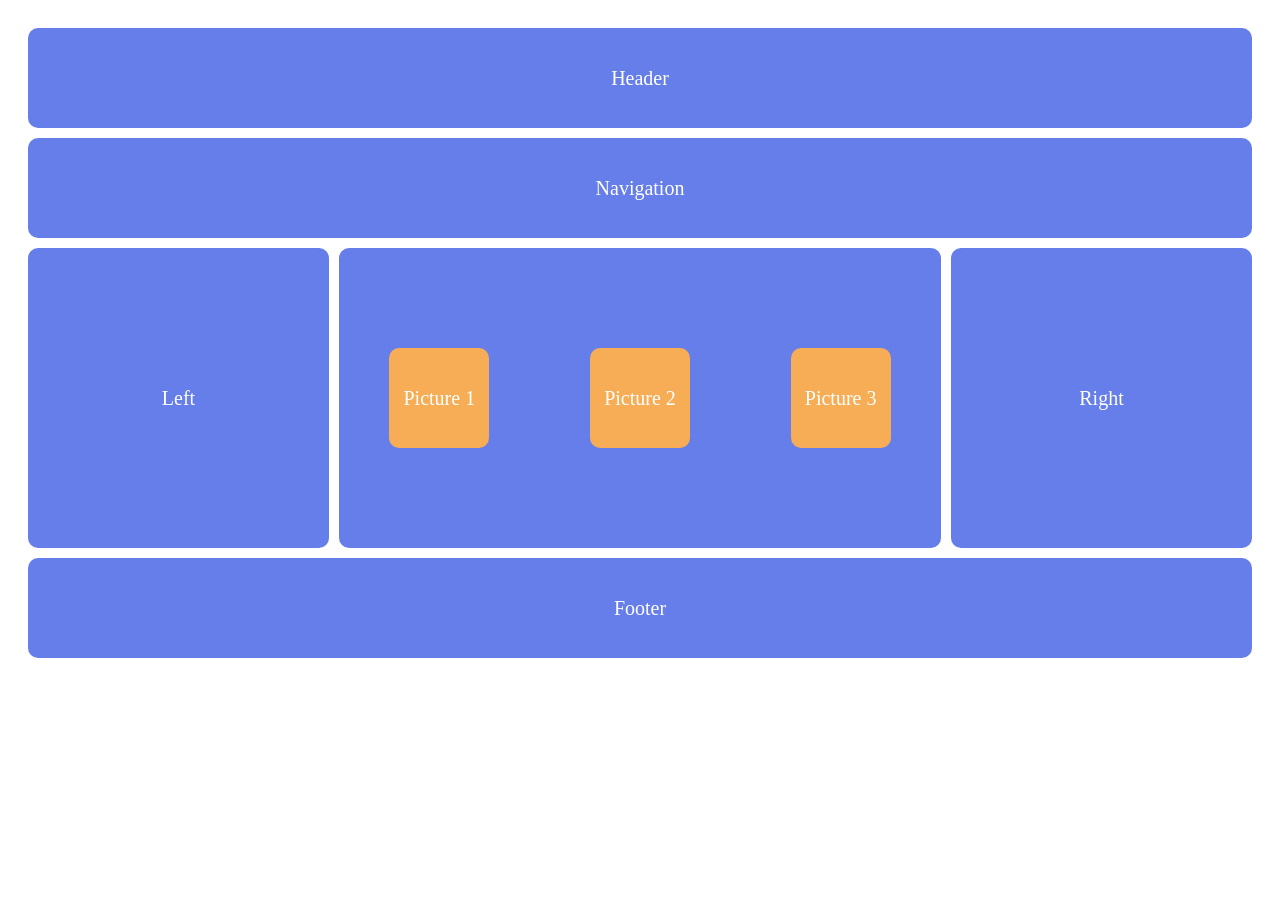
<file: Grid/index.html>
<!DOCTYPE html>
<html lang="en">
<head>
    <meta charset="UTF-8">
    <meta name="viewport" content="width=device-width, initial-scale=1.0">
    <link rel="stylesheet" href="style.css">
    <title>CSS Grid</title>
</head>
<body>
    <div class="main-container">
        <div class="section header">Header</div>
        <div class="section navigation">Navigation</div>
        <div class="section left">Left</div>
        <div class="section middle">
            <div class="picture">Picture 1</div>
            <div class="picture">Picture 2</div>
            <div class="picture">Picture 3</div>
        </div>
        <div class="section right">Right</div>
        <div class="section footer">Footer</div>
    </div>
</body>
</html>
</file>
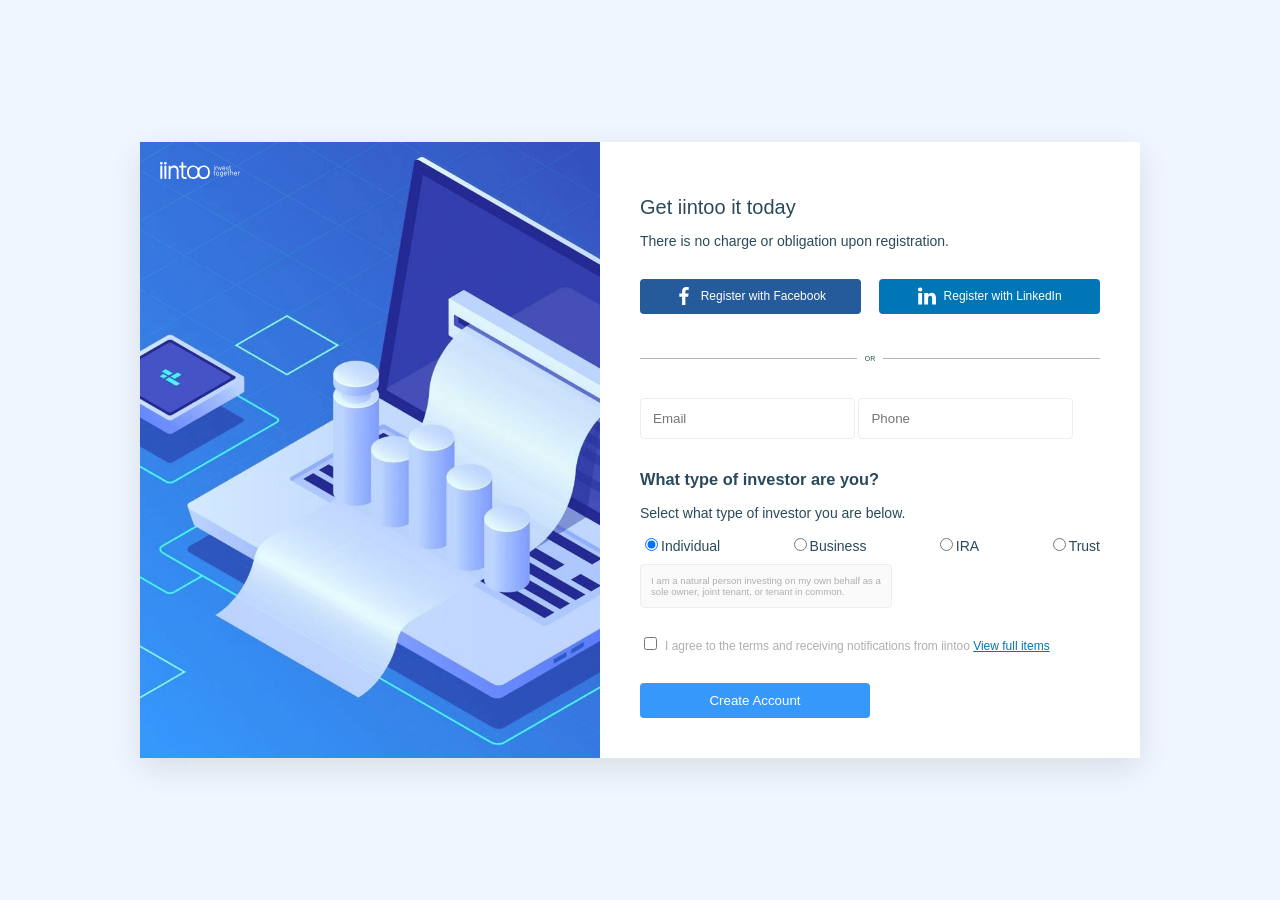
<file: Project_1/index.html>
<!DOCTYPE html>
<html lang="en">
<head>
    <meta charset="UTF-8">
    <meta name="viewport" content="width=device-width, initial-scale=1.0">
    <link rel="stylesheet" href="style.css">
    <title>Iintoo Registration Page</title>
</head>
<body>
    <div class="container">
        <div class="sidebar">
            <img src="./bg.jpg" alt="The main photo of the page" class="main-img">
            <img src="./logo.svg" alt="Iintoo logo" class="logo-img">
        </div>

        <main class="form">
            <h1>Get iintoo it today</h1>
            <p class="subtitle">There is no charge or obligation upon registration.</p>
            <br>
            <div class="social-buttons">
                <button class="facebook-btn">
                    <img src="./facebook.svg" alt="Facebook logo" class="btn-logo">
                    Register with Facebook
                </button>
                    <button class="linkedin-btn">
                    <img src="./linkedin.svg" alt="LinkedIn Logo" class="btn-logo">
                    Register with LinkedIn
                </button>
                </div>
                <br>
            <div class="divider">OR</div>
            <br>
            <form>
                <div class="input-group">
                    <input type="email" placeholder="Email">
                    <input type="number" placeholder="Phone">
                </div>

                <h3>What type of investor are you?</h3>
                <p>Select what type of investor you are below.</p>
                <div class="investor-group">
                    <label><input type="radio" name="investor" checked>Individual</label>
                    <label><input type="radio" name="investor">Business</label>
                    <label><input type="radio" name="investor">IRA</label>
                    <label><input type="radio" name="investor">Trust</label>
                </div>

                <p class="hint">I am a natural person investing on my own behalf as a sole owner, joint tenant, or tenant in common.</p>
                <br>
                <label class="checkbox">
                    <input type="checkbox">I agree to the terms and receiving notifications from iintoo 
                    <span class="linked-text">View full items</span>
                </label>

                <br>
                <button class="submission-btn" type="submit">Create Account</button>
            </form>
        </main>
    </div>
</body>
</html>
</file>
<file: Grid/style.css>
.main-container {
    display: grid;
    grid-template-columns: 1fr 2fr 1fr;
    grid-template-rows: 100px 100px 300px 100px;
    /* repeat(auto-fit, minmax(150px, 1fr)); */
    gap: 10px;
    padding: 20px;
}

.section {
    background-color: #667eea;
    color: white;
    display: flex;
    justify-content: center;
    align-items: center;
    font-size: 20px;
    border-radius: 10px;
}

.header {
    grid-column: 1/4;
}

.navigation {
    grid-column: 1/4;
}

.left {
    grid-column: 1/2;
}

.right {
    grid-column: 3/4;
}

.middle {
    grid-column: 2/3;
}

.footer {
    grid-column: 1/4;
}

.middle {
    display: flex;
    justify-content: space-around;
    align-items: center;
}

.picture {
    background-color: #f6ad55;
    width: 100px;
    height: 100px;
    display: flex;
    justify-content: center;
    align-items: center;
    border-radius: 10px;
}
</file>
<file: Project_1/style.css>
@font-face {
    font-family: 'Barlow';
    src: url('https://www.fontsquirrel.com/fonts/barlow') format('woff2');
}

body {
    font-family: 'Barlow', sans-serif;
    font-size: 14px;
    background-color: #eff6ff;
    color: #2a4a5c;
    margin: 0;
    display: flex;
    justify-content: center;
    align-items: center;
    min-height: 100vh;
}

.container {
    display: flex;
    background: #FFFFFF;
    max-width: 1000px; /*Adjusted the max width for better visual appeal. Note: Also slightly adjusted the spacing and font-sizes in some sections*/
    box-shadow: 0 10px 30px rgba(0,0,0,0.1);
}

h1 {
    font-size: 20px;
    margin-bottom: 10px;
    font-weight: 540;
}

.sidebar{
    display: flex;
    position: relative;
    flex: 1; /*Ensures the sidebar takes up half of the container's width*/
}

.main-img {
    object-fit: cover;
    display: block;
    width: 100%;
    height: auto;
}

.logo-img {
    position: absolute;
    top: 20px; /* Distance from top edge of the container */
    left: 20px; /* Distance from left edge of the container */
    width: 80px;
    height: auto;
    z-index: 10; /* Ensures the logo appears above the main image */
}

.form {
    padding: 40px;
    flex: 1;
    color: #2a4a5c;
}

.social-buttons {
    display: flex;
    justify-content: space-between; /*Locates buttons side-by-side*/
    gap: 8px; /*Space between buttons*/
    margin-bottom: 20px;
    height: 35px;
}

.facebook-btn {
    display: flex;
    background: #255a9b;
    font-size: 12px;
    align-items: center;
    justify-content: center;
    gap: 8px; /*Space between logo and text*/
    width: 48%;
    padding: 12px 10px;
    border: none;
    cursor: pointer;
    border-radius: 4px;
    color: white;
}

.linkedin-btn {
    display: flex;
    background: #0076b6;
    font-size: 12px;
    align-items: center;
    justify-content: center;
    gap: 8px; /*Space between logo and text*/
    width: 48%;
    padding: 12px 10px;
    border: none;
    cursor: pointer;
    border-radius: 4px;
    color: white;
}

.btn-logo {
    width: 18px;
    height: 18px;
    object-fit: contain;
}

.divider {
    text-align: center;
    display: flex;
    font-size: 7px;
    align-items: center;
    width: 100%;
    margin-top: 5px;
    margin-bottom: 20px;
}

.divider::before,
.divider::after {
    content: "";
    flex: 1;
    border-top: 1px solid #bbb1b1;
}

.divider::before {
    margin-right: 8px;
}

.divider::after {
    margin-left: 8px;
}

input[type="email"], input[type="number"] {
    border: 1px solid #eeeeee;
    border-radius: 4px;
    padding: 12px;
    width: 41%;
    margin-bottom: 15px;
}

.investor-group {
    display: flex;
    flex-wrap: wrap;
    justify-content: space-between;
    gap: 10px;
}

.checkbox {
    font-size: 12px;
    color: #afafaf;
}

input[type="checkbox"] {
    margin-right: 8px;
    cursor: pointer;
}

.linked-text {
    color: #0076b6;
    text-decoration: underline;
    cursor: pointer;
}

.submission-btn {
    background: #3698fb;
    color: white;
    padding: 10px;
    width: 50%;
    border: none;
    margin-top: 30px;
    border-radius: 4px;
    cursor: pointer;
}

.hint {
    color: #afafaf;
    font-size: 0.6rem;
    background: #fafafa;
    padding: 10px;
    border: 1px solid #EEEEEE;
    max-width: 50%;
    border-radius: 4px;
}
</file>
